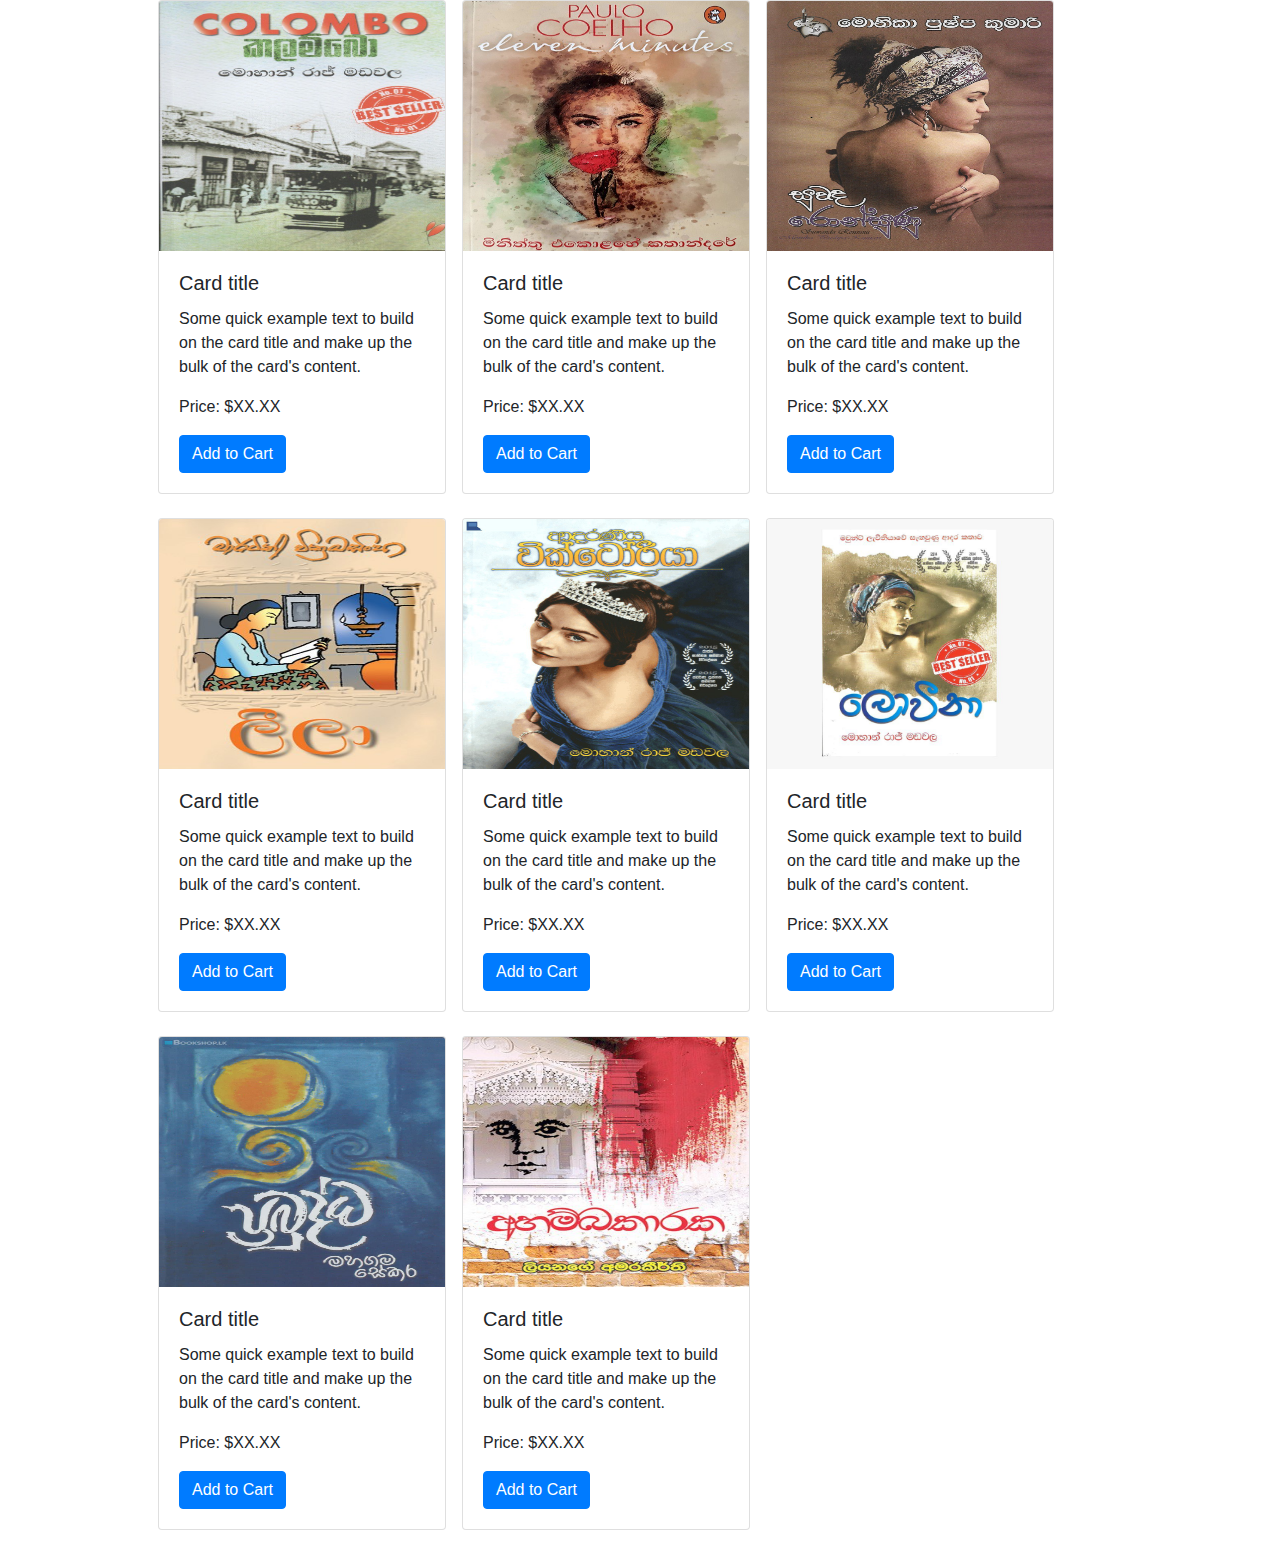
<file: cards.html>
<head>
    <!-- importing the bootstrap -->
    <link rel="stylesheet" href="https://cdn.jsdelivr.net/npm/bootstrap@4.0.0/dist/css/bootstrap.min.css" integrity="sha384-Gn5384xqQ1aoWXA+058RXPxPg6fy4IWvTNh0E263XmFcJlSAwiGgFAW/dAiS6JXm" crossorigin="anonymous">
    <link rel="stylesheet" href="cards.css">
</head>

<body>



<div class="main-cards d-flex justify-content-center">

  <div class="d-flex flex-wrap justify-content-start align-items-start gap-4">
    <div class="card mx-2 mb-4" style="width: 18rem;">
        <img src="images/book1.jpg" class="card-img-top" alt="..." height="250px">
        <div class="card-body">
          <h5 class="card-title">Card title</h5>
          <p class="card-text">Some quick example text to build on the card title and make up the bulk of the card's content.</p>
          <p class="card-text" >Price: $XX.XX</p>
          <button class="btn btn-primary add-to-cart-button " data-id="1" data-name="Colombo" data-price="19.99" data-quantity="1">Add to Cart</button>
        </div>
      </div>

      <div class="card mx-2 mb-4" style="width: 18rem;">
        <img src="images/book2.jpg" class="card-img-top" alt="..." height="250px">
        <div class="card-body">
          <h5 class="card-title">Card title</h5>
          <p class="card-text">Some quick example text to build on the card title and make up the bulk of the card's content.</p>
          <p class="card-text">Price: $XX.XX</p>
          <a href="#" class="btn btn-primary add-to-cart-button" data-id="2">Add to Cart</a>
        </div>
      </div>

      <div class="card mx-2" style="width: 18rem;">
        <img src="images/book3.jpg" class="card-img-top" alt="..." height="250px">
        <div class="card-body">
          <h5 class="card-title">Card title</h5>
          <p class="card-text">Some quick example text to build on the card title and make up the bulk of the card's content.</p>
          <p class="card-text">Price: $XX.XX</p>
          <a href="#" class="btn btn-primary add-to-cart-button">Add to Cart</a>
        </div>
      </div>

      <div class="card mx-2" style="width: 18rem;">
        <img src="images/book4.jpg" class="card-img-top" alt="..." height="250px">
        <div class="card-body">
          <h5 class="card-title">Card title</h5>
          <p class="card-text">Some quick example text to build on the card title and make up the bulk of the card's content.</p>
          <p class="card-text">Price: $XX.XX</p>
          <a href="#" class="btn btn-primary add-to-cart-button">Add to Cart</a>
        </div>
      </div>

      <div class="card mx-2" style="width: 18rem;">
        <img src="images/book5.jpg" class="card-img-top" alt="..." height="250px">
        <div class="card-body">
          <h5 class="card-title">Card title</h5>
          <p class="card-text">Some quick example text to build on the card title and make up the bulk of the card's content.</p>
          <p class="card-text">Price: $XX.XX</p>
          <a href="#" class="btn btn-primary add-to-cart-button">Add to Cart</a>
        </div>
      </div>

      <div class="card mx-2" style="width: 18rem;">
        <img src="images/book6.jpg" class="card-img-top" alt="..." height="250px">
        <div class="card-body">
          <h5 class="card-title">Card title</h5>
          <p class="card-text">Some quick example text to build on the card title and make up the bulk of the card's content.</p>
          <p class="card-text">Price: $XX.XX</p>
          <a href="#" class="btn btn-primary add-to-cart-button ">Add to Cart</a>
        </div>
      </div>

      <div class="card mx-2" style="width: 18rem;">
        <img src="images/book7.jpg" class="card-img-top" alt="..." height="250px">
        <div class="card-body">
          <h5 class="card-title">Card title</h5>
          <p class="card-text">Some quick example text to build on the card title and make up the bulk of the card's content.</p>
          <p class="card-text">Price: $XX.XX</p>
          <a href="#" class="btn btn-primary add-to-cart-button">Add to Cart</a>
        </div>
      </div>

      <div class="card mx-2" style="width: 18rem;">
        <img src="images/book8.jpg" class="card-img-top" alt="..." height="250px">
        <div class="card-body">
          <h5 class="card-title">Card title</h5>
          <p class="card-text">Some quick example text to build on the card title and make up the bulk of the card's content.</p>
          <p class="card-text">Price: $XX.XX</p>
          <a href="#" class="btn btn-primary add-to-cart-button">Add to Cart</a>
        </div>
      </div>

      <!-- <div class="card mx-2" style="width: 18rem;">
        <img src="images/book9.jpg" class="card-img-top" alt="..." height="250px">
        <div class="card-body">
          <h5 class="card-title">Card title</h5>
          <p class="card-text">Some quick example text to build on the card title and make up the bulk of the card's content.</p>
          <p class="card-text">Price: $XX.XX</p>
          <a href="#" class="btn btn-primary">Purchase Me</a>
        </div>
      </div>

      <div class="card mx-2" style="width: 18rem;">
        <img src="images/book10.jpg" class="card-img-top" alt="..." height="250px">
        <div class="card-body">
          <h5 class="card-title">Card title</h5>
          <p class="card-text">Some quick example text to build on the card title and make up the bulk of the card's content.</p>
          <p class="card-text">Price: $XX.XX</p>
          <a href="#" class="btn btn-primary">Purchase Me</a>
        </div>
      </div> -->

    </div>

  </div>

</div>

<!-- Include the script file
<script src="script.js"></script> -->

<script>
  // cards.html script code
  document.addEventListener('DOMContentLoaded', function () {
    // Add event listener to all "Add to Cart" buttons
    const addToCartButtons = document.querySelectorAll('.add-to-cart-button');
    addToCartButtons.forEach(button => {
      button.addEventListener('click', () => {
        // Send a message to the parent window (index.html) to indicate that the "Add to Cart" button is clicked
        window.parent.postMessage({ action: 'addToCart' }, '*');

         // Get the product details from the data attributes of the clicked button
      const productId = button.getAttribute('data-id');
      const productName = button.getAttribute('data-name');
      const productPrice = parseFloat(button.getAttribute('data-price'));
      const productQuantity = parseInt(button.getAttribute('data-quantity'));


      // Create an object for the item
      const item = {
        id: productId,
        name: productName,
        price: productPrice,
        quantity: productQuantity,
      };

      // Get the existing cart items from localStorage or create an empty array if it doesn't exist
      let cartItems = JSON.parse(localStorage.getItem('cartItems')) || [];

      // Check if the item is already in the cart
      const existingItemIndex = cartItems.findIndex(item => item.id === productId);

      if (existingItemIndex !== -1) {
        // If the item is already in the cart, update its quantity
        cartItems[existingItemIndex].quantity++;
      } else {
        // If the item is not in the cart, add it to the cart
        cartItems.push(item);
      }

      // Save the updated cartItems array back to localStorage
      localStorage.setItem('cartItems', JSON.stringify(cartItems));
      });
    });
  });
</script>
</body>
</file>
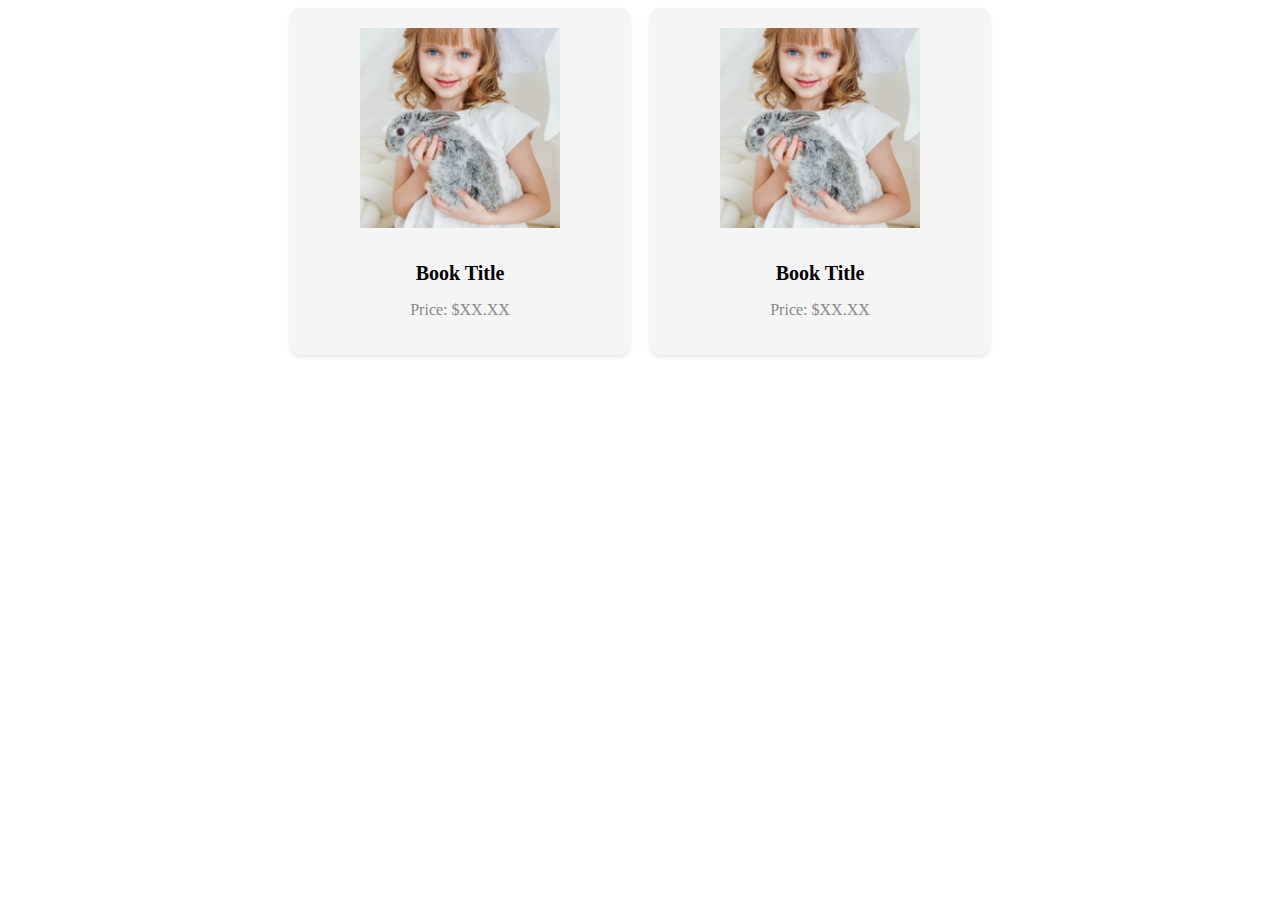
<file: home.html>
<!DOCTYPE html>
<html lang="en">
<head>
  <meta charset="UTF-8">
  <title>Book Ordering Website - Home</title>
  <link rel="stylesheet" href="homeStyle.css">
</head>
<body>
  <header>
    <!-- Header content -->
  </header>

  <section class="card-list">
    <div class="card">
      <img src="images/little-one2.jpg" alt="Book 1">
      <h3>Book Title</h3>
      <p>Price: $XX.XX</p>
    </div>

    <div class="card">
      <img src="images/little-one2.jpg" alt="Book 2">
      <h3>Book Title</h3>
      <p>Price: $XX.XX</p>
    </div>

    <!-- Add more card elements here -->
  </section>

  <footer>
    <!-- Footer content -->
  </footer>
</body>
</html>
</file>
<file: cards.css>
.main-cards{
    display: flex;
    justify-content: center;
    margin-left: 150px;
   

}

.main-cards .card {
    margin: 0 1rem 1.5rem; /* Adjust the gap between cards as needed */
  }

/* Optionally, add this to align the last row of cards to the center */
.main-cards .d-flex.flex-wrap {
    justify-content: center;
  }
</file>
<file: homeStyle.css>
.card-list {
    display: flex;
    flex-wrap: wrap;
    justify-content: center;
    gap: 20px;
  }
  
  .card {
    width: 300px;
    background-color: #f5f5f5;
    padding: 20px;
    border-radius: 10px;
    box-shadow: 0 2px 4px rgba(0, 0, 0, 0.1);
    text-align: center;
  }
  
  .card img {
    width: 200px;
    height: 200px;
    object-fit: cover;
    margin-bottom: 10px;
  }
  
  .card h3 {
    font-size: 20px;
    margin-bottom: 10px;
  }
  
  .card p {
    color: #888;
  }
</file>
